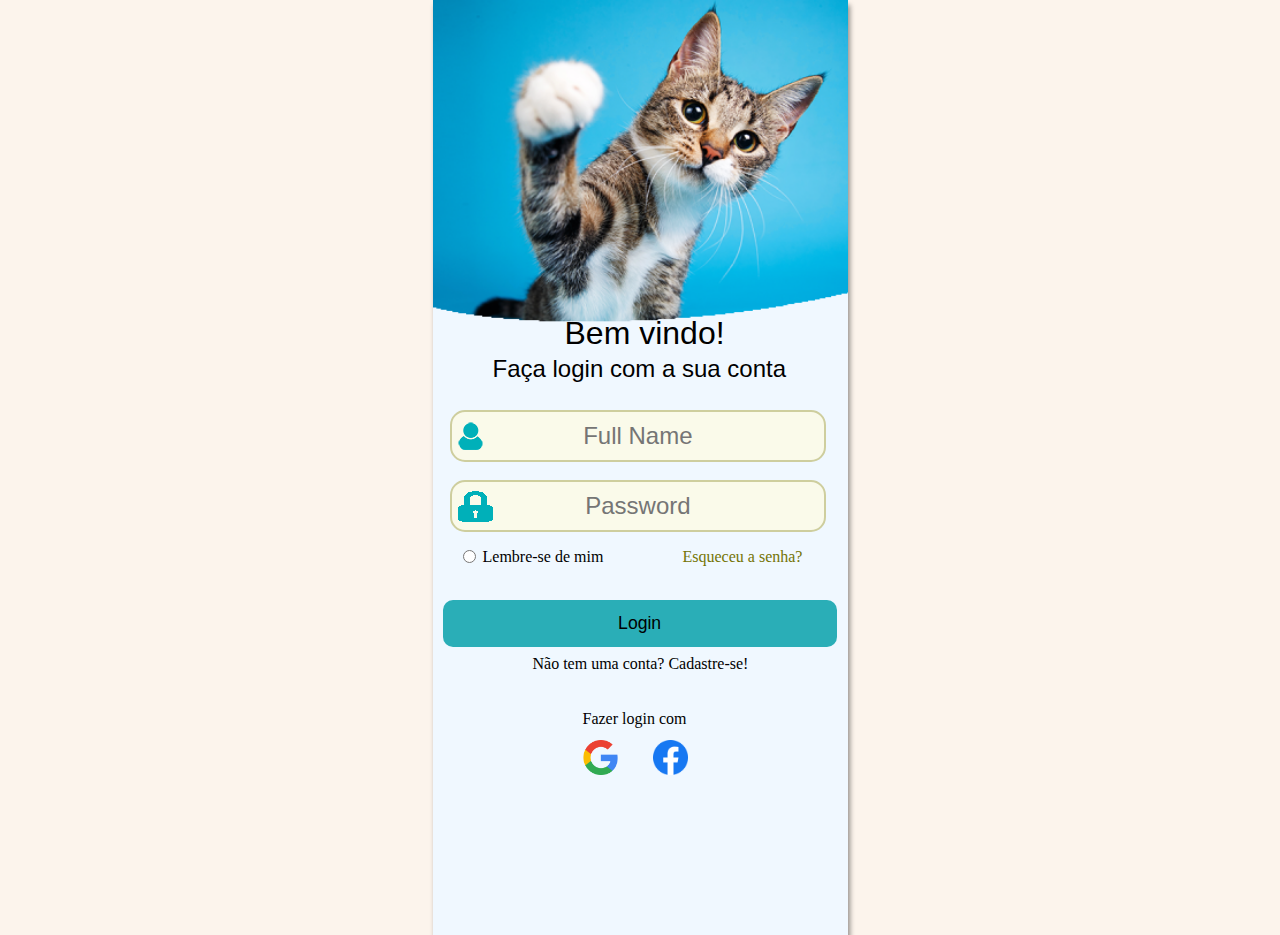
<file: index.html>
<!DOCTYPE html>
<html lang="pt">
<head>
    <meta charset="UTF-8">
    <meta http-equiv="X-UA-Compatible" content="IE=edge">
    <meta name="viewport" content="width=device-width, initial-scale=1.0">
    <title>PetConnect</title>
    <link rel="stylesheet" href="css/style.css">
    <link href="//maxcdn.bootstrapcdn.com/font-awesome/4.2.0/css/font-awesome.min.css" rel="stylesheet">
</head>
<body>
    
    <div class="gato">
        <h1 class="bemVindo">Bem vindo!</h1>
        <p class="loginConta">Faça login com a sua conta</p>
        <input class="input1" type="text" placeholder="Full Name">
        <input class="input2" type="password" placeholder="Password">
        <input class="input3" type="radio">
        <p class="lembre">Lembre-se de mim</p>
        <a href="#" class="senha">Esqueceu a senha?</a>
        <button class="btn">Login</button>
        <a href="#" class="link">Não tem uma conta? Cadastre-se!</a>
        <p class="fazerLogin">Fazer login com</p>
        <img src="img/gmail.png" width="35px" class="gmail">
        <img src="img/facebook.png" width="35px" class="facebook">

     </div>
</body>
</html>
</file>
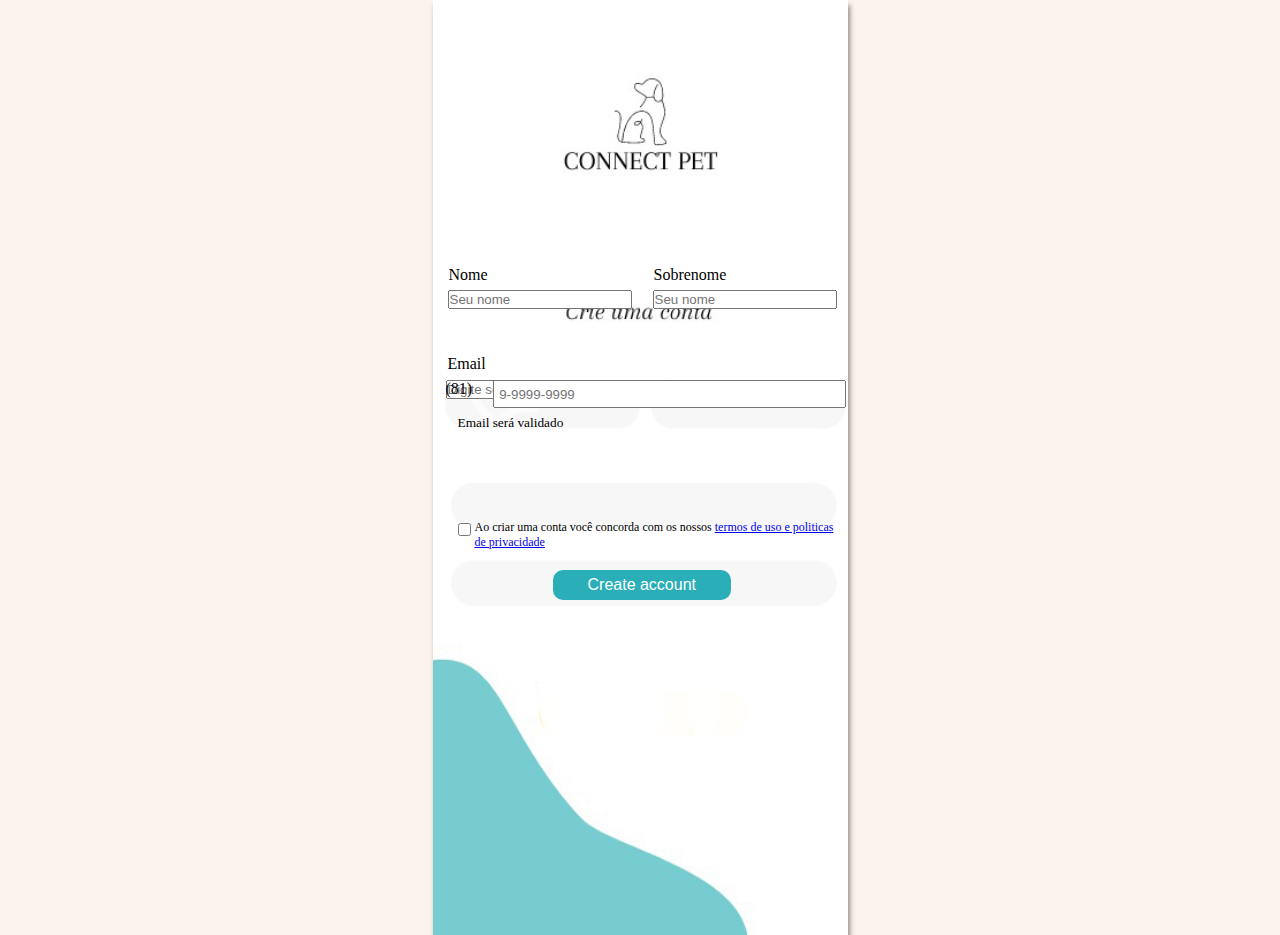
<file: pag2.html>
<!DOCTYPE html>
<html lang="pt">
<head>
    <meta charset="UTF-8">
    <meta http-equiv="X-UA-Compatible" content="IE=edge">
    <meta name="viewport" content="width=device-width, initial-scale=1.0">
    <title>Cadastro Connect</title>
    <link rel="stylesheet" href="css/style.css">
    <link rel="stylesheet" href="https://stackpath.bootstrapcdn.com/bootstrap/4.1.3/css/bootstrap.min.css" integrity="sha384-MCw98/SFnGE8fJT3GXwEOngsV7Zt27NXFoaoApmYm81iuXoPkFOJwJ8ERdknLPMO" crossorigin="anonymous">
</head>
<body>
    
    <form>
    <div id="principal">
        <div class="form-group"> <!--Define a div como grupo-->
            <label class="nome">Nome</label>
            <input class="form-control" type="text" id="usuario" placeholder="Seu nome" required > 
        </div>

        <div class="form-group"> <!--Define a div como grupo-->
            <label class="sobrenome">Sobrenome</label>
            <input class="form-control" type="text" id="sobrenome" placeholder="Seu nome" required > 
        </div>

        <div class="form-gorup" > 
            <label class="email" for="email">Email</label>
            <input class="form-control" type="email" id="email" placeholder="Digite seu email" required  >
            <small class="form-text validado">Email será validado</small>
        </div>

        <div class="input-group">
            <div class="input-group-prepend arroba">
                <span class="input-group-text">(81)</span>
            </div>
            <input class="inputEmail" type="number" placeholder="9-9999-9999" required >
        </div> 

        <div>
            <input type="checkbox" id="termos" required >
            <p class="aoCriar">Ao criar uma conta você concorda com os nossos <a href="#">termos de uso e politicas de privacidade</a></p>
        </div>

        <!-- <a href="pag3.html"><button class="butao">Create account</button></a> -->

        <a href="pag3.html" class="linkado">Create account</a> 
    </form>

    </div>
</body>
</html>
</file>
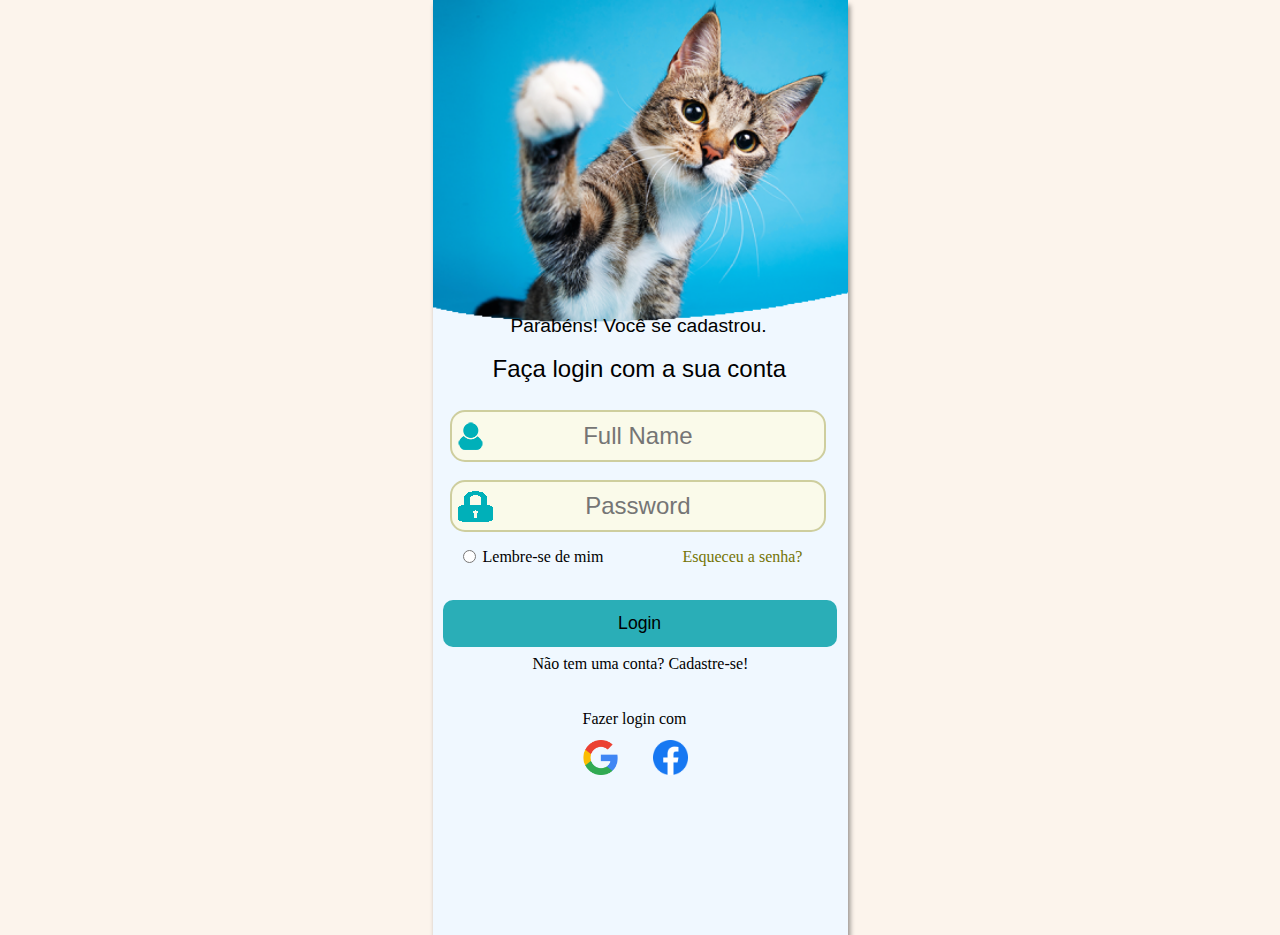
<file: pag3.html>
<!DOCTYPE html>
<html lang="pt">
<head>
    <meta charset="UTF-8">
    <meta http-equiv="X-UA-Compatible" content="IE=edge">
    <meta name="viewport" content="width=device-width, initial-scale=1.0">
    <title>PetConnect</title>
    <link rel="stylesheet" href="css/style.css">
    <link href="//maxcdn.bootstrapcdn.com/font-awesome/4.2.0/css/font-awesome.min.css" rel="stylesheet">
</head>
<body>
    
    <div class="gato">
        <h1 class="parabens">Parabéns! Você se cadastrou.</h1>
        <p class="loginConta">Faça login com a sua conta</p>
        <input class="input1" type="text" placeholder="Full Name">
        <input class="input2" type="password" placeholder="Password">
        <input class="input3" type="radio">
        <p class="lembre">Lembre-se de mim</p>
        <a href="#" class="senha">Esqueceu a senha?</a>
        <a href="pag4.html"><button class="btn">Login</button></a>
        <a href="pag2.html" class="link">Não tem uma conta? Cadastre-se!</a>
        <p class="fazerLogin">Fazer login com</p>
        <img src="img/gmail.png" width="35px" class="gmail">
        <img src="img/facebook.png" width="35px" class="facebook">

     </div>
</body>
</html>
</file>
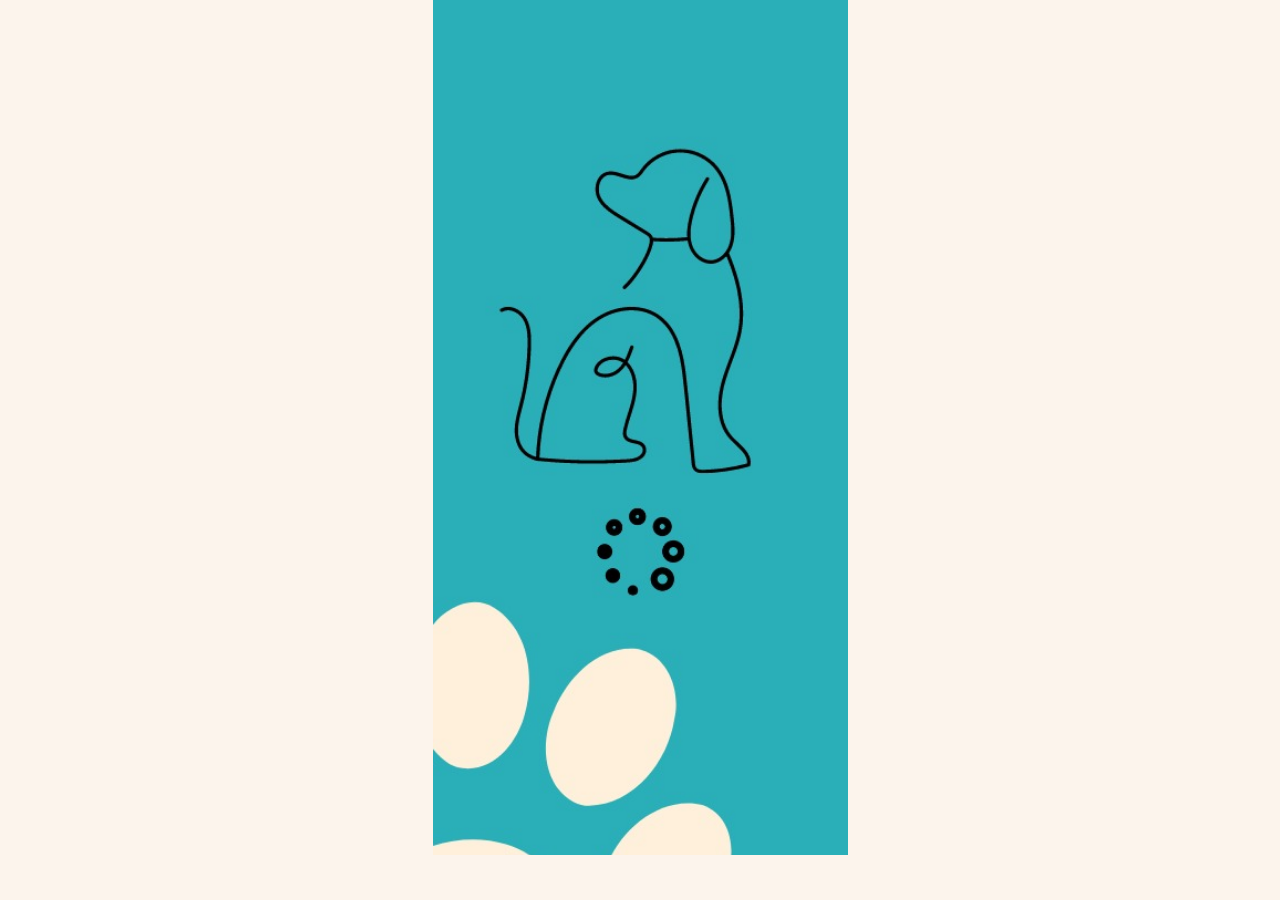
<file: pag4.html>
<!DOCTYPE html>
<html lang="pt">
<head>
    <meta charset="UTF-8">
    <meta http-equiv="X-UA-Compatible" content="IE=edge">
    <meta name="viewport" content="width=device-width, initial-scale=1.0">
    <title>Conect processing</title>
    <link rel="stylesheet" href="css/style.css">
</head>
<body>

    <div class="fim">
    </div>
    
</body>
</html>
</file>
<file: css/style.css>
*{
    margin: 0%;
    padding: 0%;
}

body{
    background-color: rgb(252, 244, 236);
}

.gato {
    position: relative;
    width: 415px;
    height: 95vh;
    background-color: aliceblue;
    background-image: url(../img/gato.png);
    background-position: center;
    background-size: cover;
    margin: auto;
    padding-top: 80px;
    box-shadow: 2px 5px 5px rgba(0, 0, 0, 0.425);
}

.bemVindo{
    position: absolute;
    top: 315px;
    left: 132px;
    font-family: Arial, Helvetica, sans-serif;
    font-weight: 100;
    font-size: 2rem;
}

.loginConta{
    position: absolute;
    top: 355px;
    left: 60px;
    font-family: Arial, Helvetica, sans-serif;
    font-weight: 100;
    font-size: 1.5rem;
}

.user{
    position: relative;
    top: 410px;
}

.input1{
    position: absolute;
    top: 410px;
    left: 17px;
    font-family: Arial, Helvetica, sans-serif;
    font-weight: 100;
    font-size: 1.5rem;
    text-align: center;
    background-color: rgb(250, 250, 234);
    border: 2px solid rgb(206, 206, 158);
    background-image: url(../img/user.png);
    background-position: left ;
    background-repeat: no-repeat;
    padding: 10px;
    border-radius: 15px;
    width: 85%;
    display: block;
    margin: auto;
    
}

.input2{
    position: absolute;
    top: 480px;
    left: 17px;
    font-family: Arial, Helvetica, sans-serif;
    font-weight: 100;
    font-size: 1.5rem;
    text-align: center;
    background-color: rgb(250, 250, 234);
    border: 2px solid rgb(206, 206, 158);
    background-image: url(../img/cadeado.png);
    background-repeat: no-repeat;
    background-position: left ;
    padding: 10px;
    border-radius: 15px;
    width: 85%;
    display: block;
    margin: auto;
}

.input3{
    position: absolute;
    top: 550px;
    left: 30px;
    cursor: pointer;
    display: block;
}

.lembre {
    position: absolute;
    top: 548px;
    left: 50px;
}

.senha {
    position: absolute;
    top: 548px;
    left: 250px;
    text-decoration: none;
    color: rgb(116, 116, 4) ;
}

@keyframes mudandoCor{
    0%{background-color: #2AAEB7;}
    30%{color: white;}
    100%{background-color: #124c50;}
}

.btn {
    position: absolute;
    top: 600px;
    width: 95%;
    left: 10px;
    padding: 13px;
    background-color: #2AAEB7;
    border: none;
    border-radius: 10px;
    font-weight: 500;
    font-size: 1.1rem;
}

.btn:hover {
    animation-name: mudandoCor;
    animation-duration: 3s;
    animation-fill-mode: forwards;
    animation-iteration-count: infinite;
    cursor: pointer;
    animation-direction: alternate;
}

.link{
    position: absolute;
    top: 655px;
    left: 100px;
    text-decoration: none;
    color: black;
}

.link:hover{
    color: #2AAEB7;
}

.fazerLogin{
    position: absolute;
    top: 710px;
    left: 150px;
}

.gmail{
    position: absolute;
    top: 740px;
    left: 150px;
    cursor: pointer;
}

.facebook{
    position: absolute;
    top: 740px;
    left: 220px;
    cursor: pointer;
}

#principal{
    position: relative;
    width: 415px;
    height: 95vh;
    background-color: aliceblue;
    background-image: url(../img/fundo2.jpg);
    background-position: center;
    background-size: cover;
    margin: auto;
    padding-top: 80px;
    box-shadow: 2px 5px 5px rgba(0, 0, 0, 0.425);
}

#usuario{
    position: absolute;
    width: 180px;
    left: 15px;
    top: 290px;
}

.nome{
    position: absolute;
    left: 16px;
    top: 266px;
}

#sobrenome{
    position: absolute;
    width: 180px;
    left: 220px;
    top: 290px;
}

.sobrenome{
    position: absolute;
    left: 221px;
    top: 266px;
}

#email{
    position: absolute;
    width: 94%;
    left: 13px;
    top: 380px;
}

.email{
    position: absolute;
    top: 355px;
    left: 15px;
}

.validado{
    position: absolute;
    top: 415px;
    left: 25px;
}

.inputEmail{
    position: absolute;
    top: 380px;
    padding: 4.7px;
    width: 82%;
    left: 60px;
}

.arroba{
    position: absolute;
    top: 380px;
    left: 13px;
}

.butao{
    position: absolute;
    top: 570px;
    width: 40%;
    left: 120px;
    border: none;
    background-color: #2AAEB7;
    padding: 5px;
    border-radius: 10px;
    color: white;
}

.butao:hover{
    animation-name: mudandoCor;
    animation-duration: 1s;
    animation-fill-mode: forwards;
    animation-iteration-count: infinite;
    cursor: pointer;
    animation-direction: alternate;
}

.parabens {
    position: absolute;
    top: 315px;
    left: 78px;
    font-family: Arial, Helvetica, sans-serif;
    font-weight: 100;
    font-size: 1.2rem;
}

.fim{
    background-image: url(../img/processing.jpeg);
    background-position: center ;
    background-repeat: no-repeat;
    background-size: cover;
    width: 415px;
    height: 95vh;
    display: block;
    margin: auto;
    position: relative;
}

#termos{
    position: absolute;
    top: 523px;
    left: 25px;
}

.aoCriar{
    position: absolute;
    top: 520px;
    left: 42px;
    font-size: 12px;
}

.linkado{
    position: absolute;
    top: 570px;
    left: 120px;
    background-color: #2AAEB7 ;
    padding: 6px 35px;
    text-decoration: none;
    color: white;
    border-radius: 10px;
    font-family: 'Gill Sans', 'Gill Sans MT', Calibri, 'Trebuchet MS', sans-serif;
}

.linkado:hover{
    text-decoration: none;
    animation-name: mudandoCor;
    animation-duration: 1s;
    animation-fill-mode: forwards;
    animation-iteration-count: infinite;
    cursor: pointer;
    animation-direction: alternate;
}
</file>
